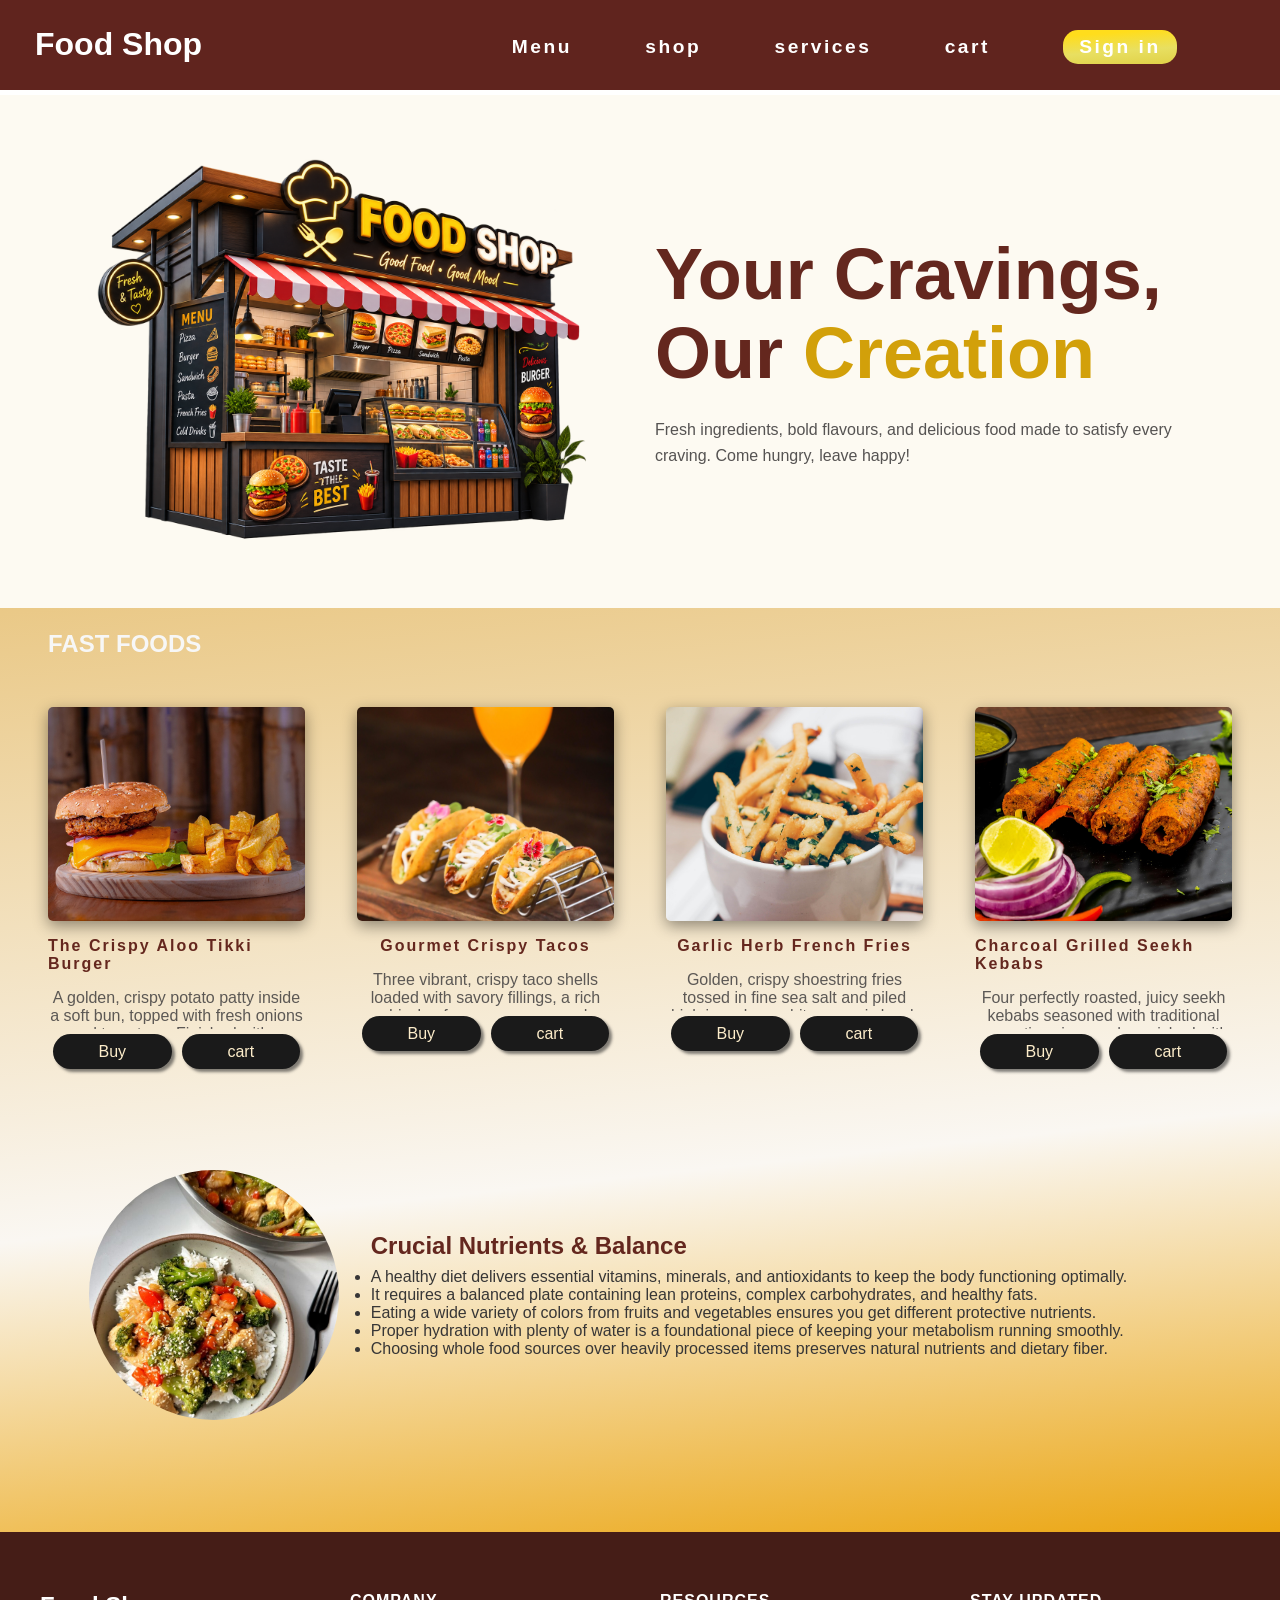
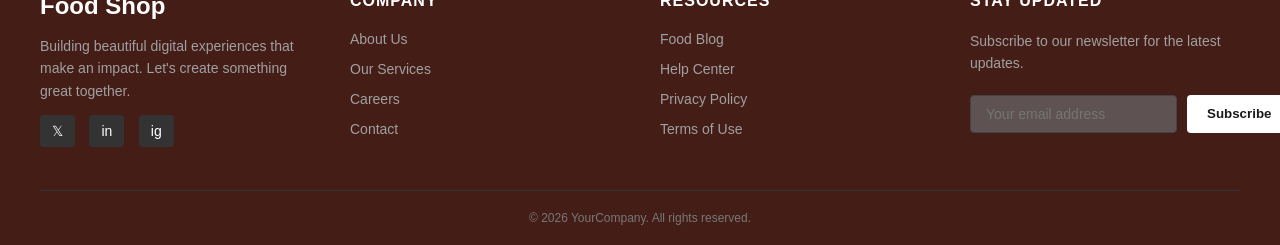
<file: index.html>
<!DOCTYPE html>
<html lang="en">

<head>
    <meta charset="UTF-8">
    <meta name="viewport" content="width=device-width, initial-scale=1.0">
    <title>food shop </title>
    <link rel="stylesheet" href="style.css">


</head>

</html>

<body>

    <header>

        <h1 class="shopname">Food Shop</h1>
        <div class="itemsection">
            <div class="menu box">Menu</div>
            <div class="shop box ">shop</div>
            <div class="contactus box " id="contactuss" role="button" tabindex="0">services</div>
            <div class="cart box" id="cart">cart</div>
            <a href="login.html" class="signin">Sign in</a>
        </div>
    </header>
    <section class="food-shop-banner">
        </div>
        <div class="foodshopimg"> <img src="imgs/newfoodshop-101.png" alt="error"></div>


        <div class="mainline">
            <h1>Your Cravings, Our <span>Creation</span></h1>
            <p>Fresh ingredients, bold flavours, and delicious food made to satisfy every craving. Come hungry, leave
                happy!</p>

    </section>
    <section>
        <div class="cartcontainer">
            <div class="yourcart">
                <h2>Your Cart</h2>
                <button class="close"> close </button>
            </div>

            <!-- Items will be injected here dynamically -->
            <div class="carditems">
                <ul id="cart-items-list"></ul>
            </div>

            <div class="cart-total">
                <div>Total</div>
                <div class="totalprice">: ₹<span id="cart-total-price">0</span></div>
            </div>


        </div>
    </section>
    <main class="main">
        <section class="foodsection">
            <h1 class="fastfood">fast foods</h1>
            <div class="imgboxmain">

                <div class="imgbox">
                    <img class="img1" src="imgs\isamand-fast-food-6868812_1920.jpg" alt="food">
                    <h4>The Crispy Aloo Tikki Burger</h4>
                    <p>A golden, crispy potato patty inside a soft bun, topped with fresh onions and tomatoes. Finished
                        with a drizzle of creamy tandoori mayo for the ultimate spicy crunch.</p>
                    <div class="imgbutton">
                        <button class="buy">Buy </button>
                        <button class="addtocart" data-id="1" data-name="The Crispy Aloo Tikki Burger" data-price="79">
                            cart</button>
                    </div>

                </div>
                <div class="imgbox">
                    <img class="img1" src="imgs\anilsharma26-tacos-8076612_1920.jpg" alt="food">
                    <h4>Gourmet Crispy Tacos</h4>
                    <p>Three vibrant, crispy taco shells loaded with savory fillings, a rich drizzle of creamy sauce,
                        and topped with delicate, edible flower petals. Served upright on a modern stainless steel rack
                        alongside a refreshing glass of citrus juice.</p>
                    <div class="imgbutton">
                        <button class="buy">Buy </button>
                        <button class="addtocart" data-id="2" data-name="Gourmet Crispy Tacos" data-price="100">
                            cart</button>
                    </div>

                </div>
                <div class="imgbox">
                    <img class="img1" src="imgs\pexels-bowl-1842294_1920.jpg" alt="food">
                    <h4>Garlic Herb French Fries</h4>
                    <p>Golden, crispy shoestring fries tossed in fine sea salt and piled high in a clean white ceramic
                        bowl. Finely chopped fresh herbs and minced garlic are scattered throughout for a savory,
                        aromatic crunch.</p>
                    <div class="imgbutton">
                        <button class="buy">Buy </button>
                        <button class="addtocart" data-id="3" data-name="Garlic Herb French Fries" data-price="129">
                            cart</button>
                    </div>
                </div>

                <div class="imgbox">
                    <img class="img1" src="imgs\anilsharma26-food-6950998_1920.jpg" alt="food">
                    <h4>Charcoal Grilled Seekh Kebabs</h4>
                    <p>Four perfectly roasted, juicy seekh kebabs seasoned with traditional aromatic spices and
                        garnished with fresh cilantro. Plated on a sleek black platter alongside a vibrant
                        mint-coriander chutney, crisp red onion rings, and a slice of lime.</p>
                    <div class="imgbutton">
                        <button class="buy ">Buy </button>
                        <button class="addtocart" data-id="4" data-name="Charcoal Grilled Seekh Kebabs"
                            data-price="169"> cart</button>
                    </div>
                </div>
            </div>
        </section>
        <section class="mainbox2">
            <div class="healthyitembox">
                <div class="healthyimg">
                    <img src="imgs\hea1.jpg" alt="">
                    <div class="imgdescript">
                        <h2>Crucial Nutrients & Balance</h2>
                        <ul>

                            <li> A healthy diet delivers essential vitamins, minerals, and antioxidants to keep the body
                                functioning optimally.</li>
                            <li> It requires a balanced plate containing lean proteins, complex carbohydrates, and
                                healthy
                                fats.</li>
                            <li> Eating a wide variety of colors from fruits and vegetables ensures you get different
                                protective nutrients. </li>
                            <li> Proper hydration with plenty of water is a foundational piece of keeping your
                                metabolism
                                running smoothly.</li>
                            <li> Choosing whole food sources over heavily processed items preserves natural nutrients
                                and
                                dietary fiber.</li>
                        </ul>
                    </div>
                </div>

                <div class="healthyimg">
                    <img src="imgs\hea2.jpg" alt="">
                    <div class="imgdescript">

                        <h2>Heart & Body Protection</h2>
                        <ul>

                            <li>Sustaining this eating pattern lowers the risk of chronic illnesses like type 2 diabetes
                                and
                                heart disease.</li>
                            <li>High-fiber foods in the diet improve digestive health and help manage stable blood
                                cholesterol levels.</li>
                            <li>Cutting back on added sugars and excess sodium shields blood vessels and vital organs
                                from
                                long-term damage.</li>
                            <li>A clean diet strengthens the immune system, helping the body fight off daily infections
                                and
                                viruses.</li>

                        </ul>
                    </div>
                </div>

                <div class="healthyimg">
                    <img src="imgs\hea3.jpg" alt="">
                    <div class="imgdescript">
                        <h2>Energy & Mental Focus</h2>
                        <ul>

                            <li>Nutrient-dense meals provide sustained physical energy, preventing the common crashes
                                caused
                                by sugary snacks.
                            </li>
                            <li>Balanced nutrition stabilizes blood sugar levels, which directly keeps your mood even
                                and
                                positive.</li>
                            <li>Clean fuel supports sharp mental clarity, improving your daily focus, memory, and
                                cognitive
                                performance.</li>
                            <li>Eating healthy foods improves overall sleep quality, allowing the body to repair itself
                                efficiently overnight.</li>

                        </ul>
                    </div>
                </div>
            </div>
        </section>
        <section class="alertsection">
            <div id="customAlert" class="alert-box hidden">
                <div class="alert-content">
                    <p>Please enter a valid email address first.</p>
                    <button id="closeAlertBtn">OK</button>
                </div>
            </div>

        </section>
    </main>
    <footer class="site-footer" id="footer">
        <div class="footer-container">

            <!-- Column 1: Brand & About -->
            <div class="footer-column brand-info">
                <h3 class="footer-logo">Food Shop</h3>
                <p class="footer-text">Building beautiful digital experiences that make an impact. Let's create
                    something great together.</p>
                <div class="social-links">
                    <a href="#" aria-label="Twitter">𝕏</a>
                    <a href="#" aria-label="LinkedIn">in</a>
                    <a href="#" aria-label="Instagram">ig</a>
                </div>
            </div>

            <!-- Column 2: Quick Links -->
            <div class="footer-column">
                <h4 class="footer-heading">Company</h4>
                <ul class="footer-links">
                    <li><a href="#">About Us</a></li>
                    <li><a href="#">Our Services</a></li>
                    <li><a href="#">Careers</a></li>
                    <li><a href="#">Contact</a></li>
                </ul>
            </div>

            <!-- Column 3: Resources -->
            <div class="footer-column">
                <h4 class="footer-heading">Resources</h4>
                <ul class="footer-links">
                    <li><a href="#"> Food Blog</a></li>
                    <li><a href="#">Help Center</a></li>
                    <li><a href="#">Privacy Policy</a></li>
                    <li><a href="#">Terms of Use</a></li>
                </ul>
            </div>

            <!-- Column 4: Newsletter -->
            <div class="footer-column newsletter">
                <h4 class="footer-heading">Stay Updated</h4>
                <p class="footer-text">Subscribe to our newsletter for the latest updates.</p>
                <form class="newsletter-form">
                    <input id="feedback" type="email" placeholder="Your email address" required>
                    <button id="submit" type="submit">Subscribe</button>
                </form>
            </div>
        </div>

        <!-- Bottom Row: Copyright -->
        <div class="footer-bottom">
            <p>&copy; 2026 YourCompany. All rights reserved.</p>
        </div>
    </footer>



    <script src="script.js" defer></script>

</body>

</html>
</file>
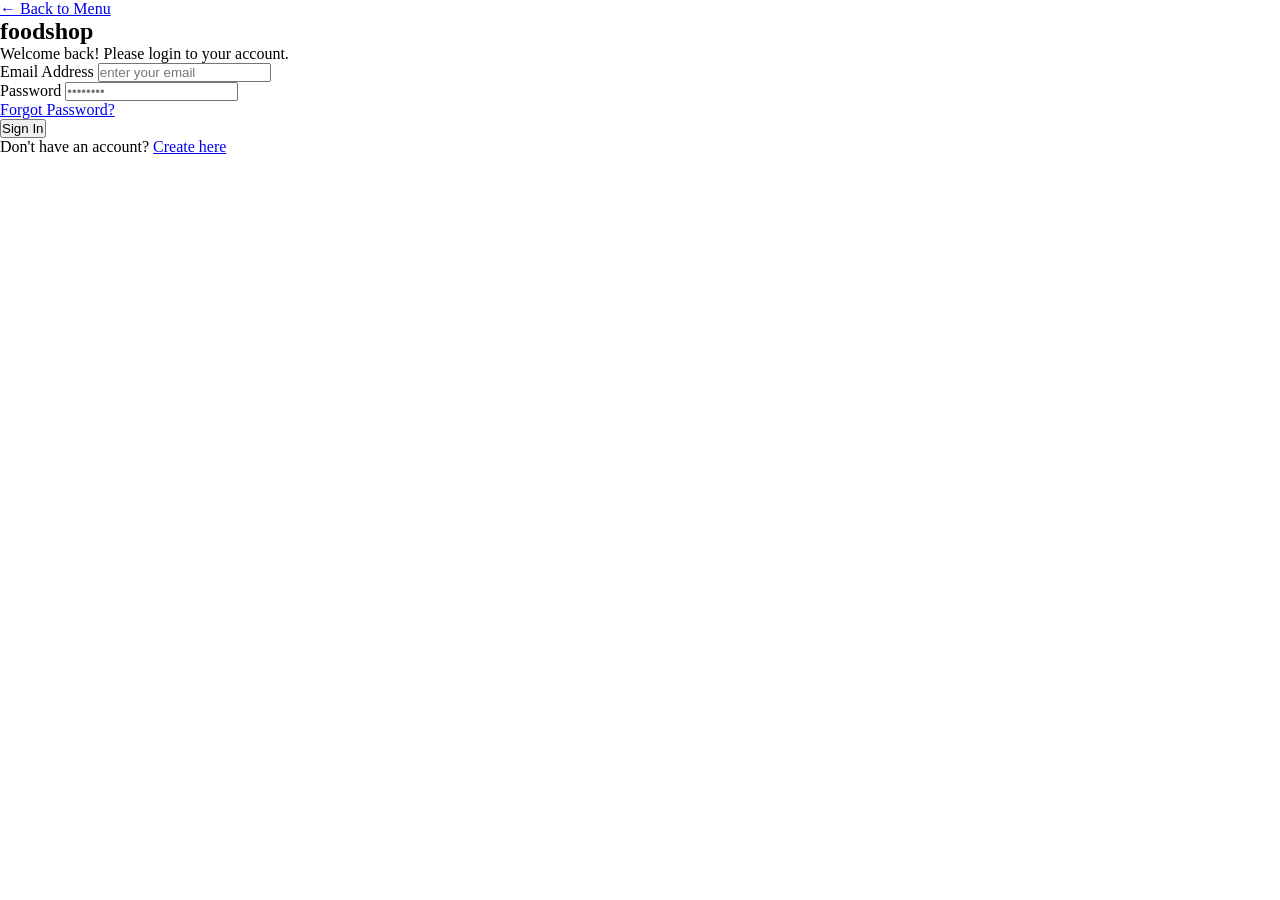
<file: login.html>
<!DOCTYPE html>
<html lang="en">

<head>
  <meta charset="UTF-8">
  <meta name="viewport" content="width=device-width, initial-scale=1.0">
  <title>food shopt</title>
  <link rel="stylesheet" href="new.css">
</head>

<body>
  <main class="loginWrapper">


    <a href="index.html" class="backHomeBtn">← Back to Menu</a>

    <section class="loginCard">


      <div class="loginHeader">
        <h2>food<span>shop</span></h2>
        <p>Welcome back! Please login to your account.</p>
      </div>


      <form class="loginForm" onsubmit="event.preventDefault();">

        <div class="inputGroup">
          <label for="email">Email Address</label>
          <input type="email" id="email" placeholder="enter your email" required autocomplete="email">
        </div>

        <div class="inputGroup">
          <label for="password">Password</label>
          <input type="password" id="password" placeholder="••••••••" required>
          <div class="forgotLink">
            <a href="#">Forgot Password?</a>
          </div>
        </div>
        <button type="submit" class="submitBtn">Sign In</button>
      </form>
      <div class="loginFooter">
        <p>Don't have an account? <a href="signup.html">Create here</a></p>
      </div>

    </section>
  </main>

</body>

</html>
</file>
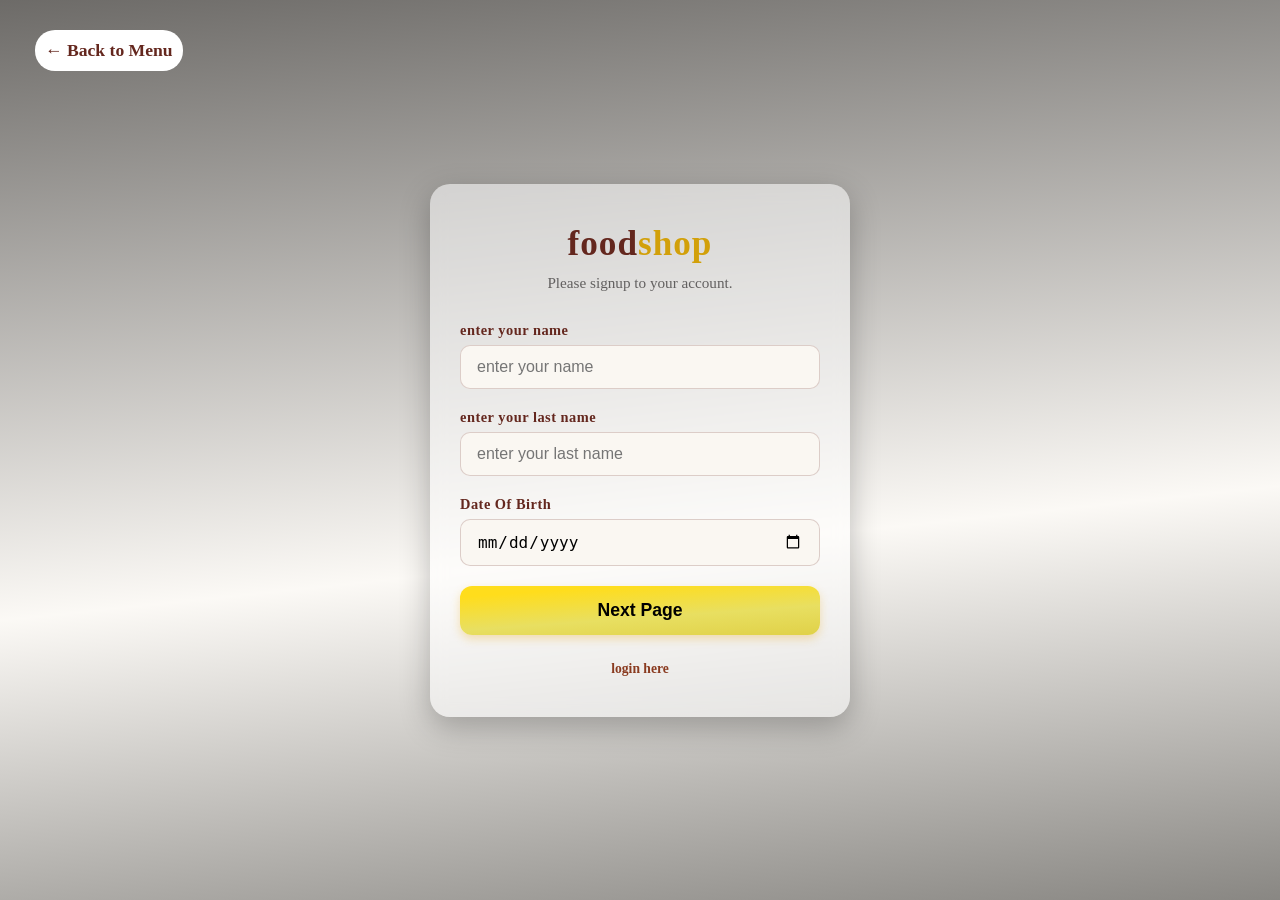
<file: signup.html>
<!DOCTYPE html>
<html lang="en">

<head>
    <meta charset="UTF-8">
    <meta name="viewport" content="width=device-width, initial-scale=1.0">
    <title>food shop</title>
    <link rel="stylesheet" href="sign.css">
</head>

<body>
    <main class="signupWrapper">

       
        <a href="index.html" class="backBtn">← Back to Menu</a>

        <section class="signup">
            <div class="signupHeader">
                <h2>food<span>shop</span></h2>
                <p> Please signup to your account.</p>
            </div>

            <div id="section0" class="signup0 ">
                <form class="signupForm" onsubmit="event.preventDefault();">

                    <div class="input">
                        <label for="email">Email Address</label>
                        <input type="email" id="email" placeholder="enter your email" required autocomplete="email">
                    </div>

                    <div class="input">
                        <label for="password">Password</label>
                        <input type="password" id="password" placeholder="••••••••" required>
                        <div class="createPassword">
                            <p>create new password</p>
                        </div>
                    </div>


                    <button type="submit" class="submitBtn">Sign up</button>

                </form>
            </div>



            <div id="section1" class="signup1">
                <form class="signupForm" onsubmit="event.preventDefault();">

                    <div class="input">
                        <label for="name">enter your name</label>
                        <input type="text" id="personName" placeholder="enter your name" required>
                    </div>
                    <div class="input">
                        <label for="name">enter your last name</label>
                        <input type="text" id="personLastName" placeholder="enter your last name" required>
                    </div>
                    <div class="input">
                        <label for="name">Date Of Birth</label>
                        <input type="date" id="dob" name="dob" required>
                    </div>

                    <button id="nextBtnn" class="nextBtn">Next Page</button>
            </div>




            </form>
            </div>

            <div class="signupFooter">
                <a href="login.html">login here</a>
            </div>

        </section>
    </main>
    <script>
        const button = document.getElementById('nextBtnn');
        const signup0 = document.getElementById('section0');
        const signup1 = document.getElementById('section1');
        const personName = document.getElementById('personName');
        const personLastName = document.getElementById('personLastName');
        const dob = document.getElementById('dob');

        button.addEventListener('click', () => {
            const firstName = personName.value.trim();
            const lastName = personLastName.value.trim();
            const birthDate = dob.value;

            if (firstName === "" || lastName === "") {
                alert('please enter your name')
            }
            else if (birthDate === "") {
                alert('please enter your date of birth')
            }
            else {
                signup1.style.display = 'none';
                signup0.style.display = 'block';
            }

        });
    </script>


</body>

</html>
</file>
<file: style.css>
* {
  box-sizing: border-box;
  margin: 0;
  padding: 0;
}

html,
body {
  width: 100%;
  overflow-x: hidden;
  scroll-behavior: smooth;
}

body {
  font-family: Arial, Helvetica, sans-serif;
}


body::-webkit-scrollbar {
  display: none;
}

.main {
  padding-bottom: 4rem;
  background: #eba613;
  background: linear-gradient(354deg, rgba(235, 166, 19, 1) 0%, rgba(250, 247, 242, 1) 40%, rgba(222, 170, 67, 0.64) 100%);

}

/*    2. Header Navigation   */
header {
  display: grid;
  grid-template-columns: 30% 70%;
  padding-left: 35px;
  margin-bottom: 5px;
  height: 90px;
  color: white;
  cursor: pointer;
  background-color: #60241E;
}

.signin {
  display: inline-flex;
  align-items: center;
  justify-content: center;
  padding: 6px 16px;
  width: auto;
  min-width: 90px;
  font-weight: bold;
  cursor: pointer;
  text-decoration: none;
  color: rgb(255, 255, 255);
  background: #c1a923;
  background: linear-gradient(176deg, rgba(255, 221, 28, 1) 15%, rgba(232, 223, 97, 1) 60%, rgba(224, 209, 72, 1) 100%);
  border-radius: 15px;
  border: none;
  transition: transform 0.2s ease;
}

.signin:hover {
  filter: brightness(1.05);
}

.signin:active {
  transform: scale(0.95);
}


.shopname {
  padding-top: 26px;
}

.itemsection {
  display: flex;
  align-items: center;
  flex-direction: row;
  justify-content: space-evenly;
  padding: 30px;
  font-size: larger;
  font-weight: 600;
  letter-spacing: 2.5px;
}

.box {
  transition: transform 0.3s ease;
}

.box:hover {
  transform: scale(1.1);
}

/* 
food shop container */
.food-shop-banner {
  display: flex;
  flex-direction: row;
  flex-wrap: wrap;
  justify-content: space-between;
  padding: 4rem 3rem;
  gap: 30px;
  width: 100%;
  align-items: center;
  padding-left: 3rem;
  background-color: #fdfaf2;
}

.mainline {
  flex: 1;
  min-width: 300px;
}

.mainline h1 {
  font-size: clamp(36px, 6vw, 72px);
  line-height: 1.1;
  margin-bottom: 1.5rem;
  color: #64271e;
}

.mainline h1 span {
  color: rgb(210, 160, 10);
}

.mainline p {
  font-size: clamp(16px, 1.2vw, 20px);
  color: rgba(66, 64, 64, 0.9);
  line-height: 1.6;
}

.foodshopimg {
  flex: 1;
  min-width: 300px;
  display: flex;
  justify-content: center;
}

.foodshopimg img {
  width: 100%;
  max-width: 650px;
  height: auto;
  object-fit: contain;

}

/* 
   3. Sliding Cart Drawer (Fixed & Isolated)
*/
.cartcontainer {
  display: flex;
  flex-direction: column;
  height: 100vh;
  width: 350px;
  max-width: 100%;
  position: fixed;
  padding: 3rem;
  right: 0;
  top: 0;
  bottom: 0;
  background: #eba613;
  background: linear-gradient(354deg, rgba(235, 166, 19, 1) 0%, rgba(250, 247, 242, 1) 40%, rgba(222, 170, 67, 0.64) 100%);

  z-index: 100;
  background-color: white;
  transform: translateX(100%);
  transition: transform 0.5s ease, visibility 0.5s;
  visibility: hidden;
}

.cartcontainer.open {
  visibility: visible;
  transform: translateX(0);
}

.yourcart {
  display: grid;
  grid-template-columns: 80% 20%;
  gap: 10px;
  margin-bottom: 30px;
  color: rgb(8, 0, 255);
}

.cartitems {
  width: 100%;
}

.cart-total {
  display: flex;
  justify-content: space-between;
  align-items: center;
  width: 100%;
  padding: 3rem;
  position: absolute;
  bottom: 0;
  left: 0;
}

.cart-total div {
  font-size: large;
  font-weight: bold;
}

.totalprice {
  display: flex;
  gap: 4px;
}

.close {
  border: none;
  border-radius: 15px;
  color: white;
  background-color: rgb(66, 63, 19);
  cursor: pointer;
  transition: transform ease .5s;
}

.close:active {
  transform: scale(1.1);
}

/* 
   4. Fast Food Grid Items Component
 */
.fastfood {
  line-height: 1.2;
  font-weight: bolder;
  padding-left: 3rem;
  padding-top: 1.4rem;
  text-transform: uppercase;
  color: #f7f7f6;
}

.imgboxmain {
  display: grid;
  grid-template-columns: repeat(auto-fit, minmax(280px, 1fr));
  gap: 20px;
  width: 100%;
  padding: 2rem;
}

.imgbox {
  display: flex;
  flex-direction: column;
  align-items: center;
  padding: 1rem;
}

.img1 {
  width: 100%;
  max-width: 350px;
  height: auto;
  aspect-ratio: 1.2 / 1;
  box-shadow: rgba(0, 0, 0, 0.412) 0px 5px 15px;
  border-radius: 5px;
  object-fit: cover;
  transition: transform ease .7s;
}

.img1:hover {
  transform: scale(1.02);
}

.imgbox h4 {
  padding-top: 1rem;
  padding-bottom: 1rem;
  text-transform: capitalize;
  color: #64271e;
  letter-spacing: 2px;
}

.imgbox p {
  overflow-y: auto;
  scroll-behavior: smooth;
  height: 2.5rem;
  color: rgba(66, 64, 64, 0.859);
  text-align: center;
}

.imgbox p::-webkit-scrollbar {
  display: none;
}

.imgbutton {
  display: grid;
  grid-template-columns: 1fr 1fr;
  padding: 5px;
  width: 100%;
  max-width: 350px;
  gap: 10px;
}

.imgbutton button {
  height: 35px;
  font-size: medium;
  color: #fdedca;
  background-color: #1a1a1a;
  border-radius: 20px;
  border: transparent;
  box-shadow: 3px 3px 3px rgba(42, 41, 41, 0.578);
  transition: transform ease .5s;
  cursor: pointer;
}

.imgbutton button:active {
  background-color: #0a0a0ad6;
  transform: scale(1.05);
}

/* 
   5. Healthy Items Component (Horizontal Gallery)
  */
.healthyitembox {
  display: flex;
  flex-direction: row;
  width: 100%;
  overflow-x: auto;
  padding: 2rem;
  box-sizing: border-box;
  scroll-behavior: smooth;
  scroll-snap-type: x mandatory;
  -webkit-overflow-scrolling: touch;
}

.healthyitembox::-webkit-scrollbar {
  display: none;
}

.healthyimg {
  display: flex;
  flex-direction: row;
  flex: 0 0 100%;
  padding: 1rem;
  justify-content: center;
  align-items: center;
  scroll-snap-align: start;
  gap: 2rem;
}

.healthyimg img {
  height: 250px;
  width: 250px;
  border-radius: 50%;
  object-fit: cover;
}

.healthyimg h2 {
  color: #64271e;
  margin-bottom: 0.5rem;
}

.imgdescript ul li {
  color: #373636;

}

/* alertsection */

.alert-box {
  position: fixed;
  top: 0;
  left: 0;
  width: 100%;
  height: 100%;
  background: rgba(0, 0, 0, 0.5);
  /* Dimmed background */
  display: flex;
  justify-content: center;
  align-items: center;
  z-index: 50;
}


.alert-content {
  background: rgb(248, 245, 172);
  padding: 20px;
  border-radius: 8px;
  box-shadow: 0 4px 15px rgba(0, 0, 0, 0.2);
  text-align: center;
  font-family: sans-serif;
}

.alert-content button {
  margin-top: 15px;
  padding: 8px 10px;
  background: #ff4d4d;
  color: white;
  border: none;
  width: 110px;
  border-radius: 4px;
  cursor: pointer;
}


.hidden {
  display: none;
}


/*
   6. Footer Styles*/
.site-footer {
  background-color: rgb(69, 29, 23);
  color: #e0e0e0;
  padding: 60px 20px 20px 20px;
}

.footer-container {
  max-width: 1200px;
  margin: 0 auto;
  display: grid;
  grid-template-columns: repeat(auto-fit, minmax(220px, 1fr));
  /* Adaptive grid handles transitions dynamically */
  gap: 40px;
}

.footer-column h3.footer-logo {
  color: #ffffff;
  font-size: 24px;
  margin-top: 0;
  margin-bottom: 15px;
}

.footer-heading {
  color: #ffffff;
  font-size: 16px;
  font-weight: 600;
  margin-top: 0;
  margin-bottom: 20px;
  text-transform: uppercase;
  letter-spacing: 1px;
}

.footer-text {
  font-size: 14px;
  line-height: 1.6;
  color: #a0a0a0;
  margin-bottom: 20px;
}

.footer-links {
  list-style: none;
}

.footer-links li {
  margin-bottom: 12px;
}

.footer-links a {
  color: #a0a0a0;
  text-decoration: none;
  font-size: 14px;
  transition: color 0.2s ease;
}

.footer-links a:hover {
  color: #ffffff;
}

.social-links a {
  color: #ffffff;
  background-color: #333;
  padding: 8px 12px;
  border-radius: 4px;
  text-decoration: none;
  margin-right: 10px;
  font-size: 14px;
  transition: background-color 0.2s ease;
}

.social-links a:hover {
  background-color: #555;
}

.newsletter-form {
  display: flex;
  gap: 10px;
}

.newsletter-form input[type="email"] {
  flex: 1;
  padding: 10px 15px;
  border: 1px solid #444;
  border-radius: 4px;
  background-color: #5f5252;
  color: #ffffff;
  font-size: 14px;
}

.newsletter-form input[type="email"]:focus {
  outline: none;
  border-color: #666;
}

.newsletter-form button {
  background-color: #ffffff;
  color: #1a1a1a;
  border: none;
  padding: 10px 20px;
  border-radius: 4px;
  font-weight: 600;
  cursor: pointer;
  transition: background-color 0.2s ease;
}

.newsletter-form button:hover {
  background-color: #e0e0e0;
}

.footer-bottom {
  max-width: 1200px;
  margin: 40px auto 0 auto;
  padding-top: 20px;
  border-top: 1px solid #333;
  text-align: center;
  font-size: 12px;
  color: #777;
}

/* 
   7. Media Queries (Responsive Engineering)
    */
@media (max-width: 1024px) {
  header {
    grid-template-columns: 1fr;
    height: auto;
    padding: 15px;
  }

  .food-shop-banner {
    flex-direction: column-reverse;
    text-align: center;
    padding: 3rem 1.5rem;
  }

  .mainline h1 {
    margin-bottom: 1rem;
  }

  .itemsection {
    padding: 15px 0;
    font-size: medium;
    font-weight: 400;
  }

  .shopname {
    font-size: 1.5rem;
    padding-left: 0;
    text-align: center;
    padding-top: 10px;
  }


  .healthyimg {
    flex-direction: column;
    text-align: center;
    gap: 1rem;
  }

  .healthyimg ul {
    padding-left: 0;
    list-style-position: inside;
    /* Keeps bullet points centered with text */
    overflow-y: auto;
    scroll-behavior: smooth;
    height: auto;
    /* Allow layout natural breathing room */
  }

  .healthyimg h2 {
    font-size: large;
  }
}


@media (max-width: 768px) {
  .newsletter-form {
    flex-direction: column;
  }

  .contactus {
    display: none;
  }

}
</file>
<file: new.css>
* {
  box-sizing: border-box;
  margin: 0;
  padding: 0;
}

body {
  font-family: 'Times New Roman', Times, serif;
  width: 100%;
  height: 100vh;
  overflow: hidden;
}

.login-wrapper {
  width: 100%;
  height: 100vh;
  display: flex;
  align-items: center;
  justify-content: center;
  padding: 20px;
  position: relative;
  /* background: #eba613;
  background: linear-gradient(354deg, rgba(235, 166, 19, 1) 0%, rgba(250, 247, 242, 1) 40%, rgba(222, 170, 67, 0.64) 100%); */

}

.login-wrapper::before {
  content: "";
  position: absolute;
  top: 0;
  left: 0;
  right: 0;
  bottom: 0;
  background-image: url('carscoll/back.jpg');
  background-size: cover;
  background-position: center;
  filter: blur(8px);
  transform: scale(1.1);
  z-index: -1;
}

/* Floating Navigation Link back to index */
.back-home-btn {
  position: absolute;
  top: 30px;
  left: 35px;
  text-decoration: none;
  font-weight: bold;
  font-size: 1.1rem;
  color: rgb(100, 39, 30);
  /* Matches your main header tone */
  transition: transform 0.2s ease;
}

.back-home-btn:hover {
  transform: translateX(-4px);
}

.login-card {
  width: 100%;
  max-width: 420px;
  background-color: rgba(255, 255, 255, 0.92);
  /* Clean crisp backdrop filter background card */
  backdrop-filter: blur(8px);
  padding: 40px 30px;
  border-radius: 20px;
  box-shadow: rgba(0, 0, 0, 0.15) 0px 10px 30px;
}

/* Branding & Typography Header */
.login-header {
  text-align: center;
  margin-bottom: 30px;
}

.login-header h2 {
  font-size: 2.2rem;
  color: rgb(100, 39, 30);
  letter-spacing: 1px;
  margin-bottom: 8px;
}

.login-header h2 span {
  color: rgb(210, 160, 10);
  /* Warm golden branding text accent link */
}

.login-header p {
  color: rgba(66, 64, 64, 0.8);
  font-size: 0.95rem;
}

.login-form {
  display: flex;
  flex-direction: column;
  gap: 20px;
}

.input-group {
  display: flex;
  flex-direction: column;
  gap: 6px;
}

.input-group label {
  font-weight: bold;
  font-size: 0.9rem;
  color: rgb(100, 39, 30);
  letter-spacing: 0.5px;
}

.input-group input {
  width: 100%;
  padding: 12px 16px;
  border: 1px solid rgba(100, 39, 30, 0.2);
  border-radius: 10px;
  font-size: 1rem;
  background-color: #faf7f2;
  transition: border-color 0.2s ease, box-shadow 0.2s ease;
}

/* Visual Glow Focus Action state */
.input-group input:focus {
  outline: none;
  border-color: rgb(100, 39, 30);
  box-shadow: 0 0 0 3px rgba(100, 39, 30, 0.1);
}

.forgot-link {
  text-align: right;
  margin-top: 4px;
}

.forgot-link a,
.login-footer a {
  font-size: 0.85rem;
  color: #8a3b20;
  text-decoration: none;
  font-weight: 600;
}

.forgot-link a:hover,
.login-footer a:hover {
  text-decoration: underline;
}

.submit-btn {
  width: 100%;
  padding: 14px;
  font-size: 1.1rem;
  font-weight: bold;
  color: rgb(0, 0, 0);
  border: none;
  border-radius: 12px;
  cursor: pointer;
  background: #ffdd1c;
  background: linear-gradient(176deg, rgba(255, 221, 28, 1) 15%, rgba(232, 223, 97, 1) 60%, rgba(224, 209, 72, 1) 100%);
  box-shadow: 0 4px 10px rgba(235, 166, 19, 0.3);
  transition: transform 0.2s ease, filter 0.2s ease;
}

.submit-btn:hover {
  filter: brightness(1.03);
}

.submit-btn:active {
  transform: scale(0.97);
 
}

.login-footer {
  text-align: center;
  margin-top: 25px;
  font-size: 0.9rem;
  color: rgba(66, 64, 64, 0.85);
}
</file>
<file: sign.css>
* {
  box-sizing: border-box;
  margin: 0;
  padding: 0;
}

body {
  font-family: 'Times New Roman', Times, serif;
  width: 100%;
  height: 100vh;
  overflow: hidden;

}

.signupWrapper {
  width: 100%;
  height: 100vh;
  display: flex;
  align-items: center;
  justify-content: center;
  padding: 20px;
  position: relative;

  background: linear-gradient(354deg, rgba(80, 77, 71, 0.674) 0%, rgba(250, 247, 242, 0.74) 40%, rgba(56, 53, 49, 0.734) 100%);


}

.backBtn {
  position: absolute;
  top: 30px;
  left: 35px;
  text-decoration: none;
  font-weight: bold;
  font-size: 1.1rem;
  color: rgb(100, 39, 30);
  transition: transform 0.2s ease;
  background-color: white;
  padding: 10px;
  border-radius: 20px;
}

.backBtn:hover {
  transform: translateX(-4px);
}

.signup {
  width: 100%;
  max-width: 420px;
  background-color: rgba(255, 255, 255, 0.533);
  backdrop-filter: blur(8px);
  padding: 40px 30px;
  border-radius: 20px;
  box-shadow: rgba(0, 0, 0, 0.25) 0px 10px 30px;
}


.signupHeader {
  text-align: center;
  margin-bottom: 30px;
}

.signup0 {
  display: none;


}

.signupHeader h2 {
  font-size: 2.2rem;
  color: rgb(100, 39, 30);
  letter-spacing: 1px;
  margin-bottom: 8px;
}

.signupHeader h2 span {
  color: rgb(210, 160, 10);

}

.signupHeader p {
  margin-top: 10px;
  color: rgba(66, 64, 64, 0.8);
  font-size: 0.95rem;
}

.signupForm {
  display: flex;
  flex-direction: column;
  gap: 20px;
}

.input {
  display: flex;
  flex-direction: column;
  gap: 6px;
}

.input label {
  font-weight: bold;
  font-size: 0.9rem;
  color: rgb(100, 39, 30);
  letter-spacing: 0.5px;
}

.input input {
  width: 100%;
  padding: 12px 16px;
  border: 1px solid rgba(100, 39, 30, 0.2);
  border-radius: 10px;
  font-size: 1rem;
  background-color: #faf7f2;
  transition:  box-shadow 0.2s ease;
}


.input input:focus {
  outline: none;
  box-shadow: 0 0 0 3px rgba(100, 39, 30, 0.1);
}



.createPassword p,
.signupFooter a {
  font-size: 0.85rem;
  color: #8a3b20;
  text-decoration: none;
  font-weight: 600;
}

.signupFooter a:hover {
  text-decoration: underline;
}

.submitBtn,
.nextBtn {
  width: 100%;
  padding: 14px;
  font-size: 1.1rem;
  font-weight: bold;
  color: rgb(0, 0, 0);
  border: none;
  border-radius: 12px;
  cursor: pointer;
  background: #ffdd1c;
  background: linear-gradient(176deg, rgba(255, 221, 28, 1) 15%, rgba(232, 223, 97, 1) 60%, rgba(224, 209, 72, 1) 100%);
  box-shadow: 0 4px 10px rgba(235, 166, 19, 0.3);
  transition: transform 0.2s ease, filter 0.2s ease;
}

.submitBtn:hover {
  filter: brightness(1.03);
}

.nextBtn:hover {
  filter: brightness(1.03);
}

.submitBtn:active {
  transform: scale(0.97);

}

.nextBtn:active {
  transform: scale(0.97);

}

.signupFooter {
  text-align: center;
  margin-top: 25px;
  font-size: 0.9rem;
  color: rgba(66, 64, 64, 0.85);
}
</file>
